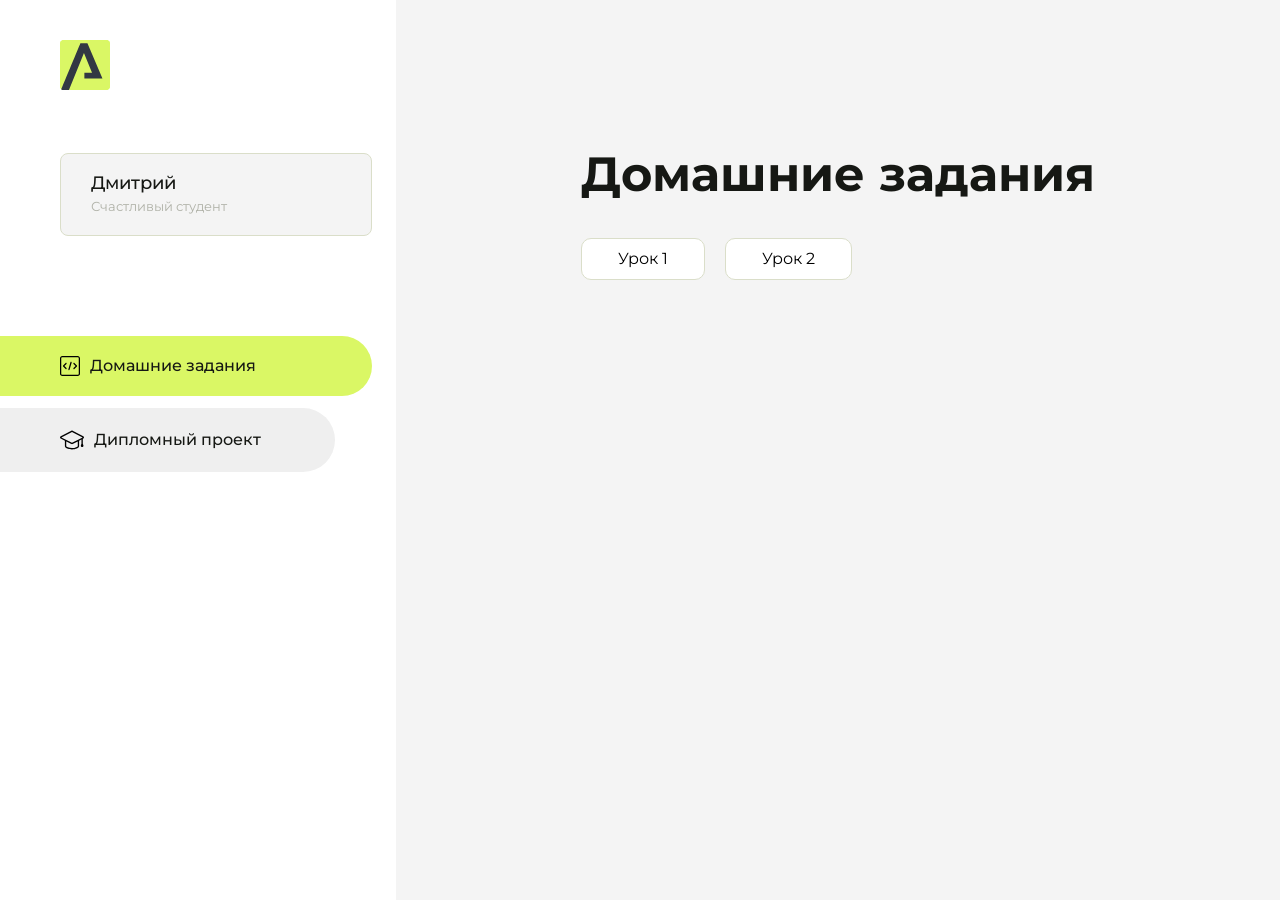
<file: index.html>
<!DOCTYPE html>
<html lang="en">
<head>
    <meta charset="UTF-8">
    <meta name="viewport" content="width=device-width, initial-scale=1.0">
    <title>Домашняя работа</title>
    <link rel="shortcut icon" href="src/logo.ico" type="image/x-icon">
    <link rel="preconnect" href="https://fonts.googleapis.com">
    <link rel="preconnect" href="https://fonts.gstatic.com" crossorigin>
    <link href="https://fonts.googleapis.com/css2?family=Montserrat:wght@400;500;700&family=Rubik:wght@500&display=swap"
          rel="stylesheet">
    <link rel="stylesheet" href="src/style.css">
</head>
<body id="body">
<div class="overlay" id="overlay"></div>
<div class="layout">
    <div class="burger" id="burger">
        <svg viewBox="0 0 24 24" fill="none" xmlns="http://www.w3.org/2000/svg">
            <g id="SVGRepo_bgCarrier" stroke-width="0"></g>
            <g id="SVGRepo_tracerCarrier" stroke-linecap="round" stroke-linejoin="round"></g>
            <g id="SVGRepo_iconCarrier">
                <path d="M4 18L20 18" stroke="#DAF765" stroke-width="2" stroke-linecap="round"></path>
                <path d="M4 12L20 12" stroke="#DAF765" stroke-width="2" stroke-linecap="round"></path>
                <path d="M4 6L20 6" stroke="#DAF765" stroke-width="2" stroke-linecap="round"></path>
            </g>
        </svg>
    </div>
    <aside class="sidebar" id="sidebar">
        <div class="sidebar__inner">
            <div class="logo">
                <svg width="50" height="50" viewBox="0 0 50 50" fill="none" xmlns="http://www.w3.org/2000/svg">
                    <g clip-path="url(#clip0_513_74730)">
                        <path d="M46.17 -0.257004H3.83C1.57281 -0.257004 -0.257 1.57281 -0.257 3.83V46.17C-0.257 48.4272 1.57281 50.257 3.83 50.257H46.17C48.4272 50.257 50.257 48.4272 50.257 46.17V3.83C50.257 1.57281 48.4272 -0.257004 46.17 -0.257004Z"
                              fill="#DAF765"/>
                        <path d="M24.375 38.4H42.461L27.441 3.1585H20.4355C20.4355 3.1585 6.7895 35.881 1.1945 49.294C2.015 50.0275 3.0945 50.257 3.6945 50.257H8.8445L23.954 13.07L32.0465 32.8285H24.375V38.4Z"
                              fill="#323843"/>
                    </g>
                    <defs>
                        <clipPath id="clip0_513_74730">
                            <rect width="50" height="50" fill="white"/>
                        </clipPath>
                    </defs>
                </svg>
            </div>
            <div class="sidebar__user">
                <div class="sidebar__name">Дмитрий</div>
                <div class="sidebar__text">Счастливый студент</div>
            </div>
            <div class="sidebar__tabs">
                <div class="sidebar__item">
                    <button class="sidebar__button active" id="tasks">
                        <svg xmlns="http://www.w3.org/2000/svg" width="20" height="20" viewBox="0 0 20 20" fill="none">
                            <g clip-path="url(#clip0_704_74543)">
                                <path d="M17.7083 20H2.29167C1.0275 20 0 18.9725 0 17.7083V2.29167C0 1.0275 1.0275 0 2.29167 0H17.7083C18.9725 0 20 1.0275 20 2.29167V17.7083C20 18.9725 18.9725 20 17.7083 20ZM2.29167 1.25C1.7175 1.25 1.25 1.7175 1.25 2.29167V17.7083C1.25 18.2825 1.7175 18.75 2.29167 18.75H17.7083C18.2825 18.75 18.75 18.2825 18.75 17.7083V2.29167C18.75 1.7175 18.2825 1.25 17.7083 1.25H2.29167Z"
                                      fill="black"/>
                                <path d="M6.04167 13.125C5.88167 13.125 5.72167 13.0642 5.6 12.9417L3.1 10.4417C2.85583 10.1975 2.85583 9.80167 3.1 9.5575L5.6 7.0575C5.84417 6.81333 6.24 6.81333 6.48417 7.0575C6.72833 7.30167 6.72833 7.6975 6.48417 7.94167L4.42583 10L6.48417 12.0583C6.72833 12.3025 6.72833 12.6983 6.48417 12.9425C6.36167 13.0642 6.20167 13.125 6.04167 13.125Z"
                                      fill="black"/>
                                <path d="M8.95833 14.1667C8.9 14.1667 8.84 14.1583 8.78167 14.1417C8.45083 14.0442 8.26083 13.6967 8.35833 13.3658L10.4417 6.28251C10.5392 5.95084 10.8892 5.76417 11.2175 5.85917C11.5483 5.95667 11.7383 6.30417 11.6408 6.63501L9.5575 13.7183C9.47833 13.9908 9.22833 14.1667 8.95833 14.1667Z"
                                      fill="black"/>
                                <path d="M13.9583 13.125C13.7983 13.125 13.6383 13.0642 13.5167 12.9417C13.2725 12.6975 13.2725 12.3017 13.5167 12.0575L15.575 9.99916L13.5167 7.94083C13.2725 7.69666 13.2725 7.30083 13.5167 7.05666C13.7608 6.81249 14.1567 6.81249 14.4008 7.05666L16.9008 9.55666C17.145 9.80083 17.145 10.1967 16.9008 10.4408L14.4008 12.9408C14.2783 13.0642 14.1183 13.125 13.9583 13.125Z"
                                      fill="black"/>
                            </g>
                            <defs>
                                <clipPath id="clip0_704_74543">
                                    <rect width="20" height="20" fill="white"/>
                                </clipPath>
                            </defs>
                        </svg>
                        <span>Домашние задания</span></button>
                </div>
                <div class="sidebar__item">
                    <button class="sidebar__button" id="diplom">
                        <svg xmlns="http://www.w3.org/2000/svg" width="24" height="24" viewBox="0 0 24 24" fill="none">
                            <g clip-path="url(#clip0_704_74553)">
                                <path d="M23.2628 10.5971C23.7176 10.365 24 9.90375 24 9.39337C24 8.883 23.7176 8.42175 23.2628 8.18962L12.6135 2.75362C12.2291 2.55824 11.7705 2.55787 11.3854 2.75399L0.736875 8.19C0.282375 8.42175 0 8.883 0 9.39337C0 9.90375 0.282375 10.365 0.736875 10.5971L4.89038 12.7177V18.2074C4.89038 19.8154 8.412 21.393 12 21.393C15.5884 21.393 19.1096 19.815 19.1096 18.2074V12.7174L21.4609 11.517V15.8017L20.901 17.2305C20.7409 17.6389 20.7934 18.0994 21.0405 18.4616C21.2876 18.8246 21.6979 19.041 22.1366 19.041C22.5754 19.041 22.9852 18.8246 23.2324 18.462C23.4795 18.099 23.532 17.6385 23.3719 17.2301L22.8124 15.8021V10.827L23.2628 10.5971ZM17.7623 18.1721C17.6198 18.6375 15.3491 20.0419 12 20.0419C8.65088 20.0419 6.38025 18.6375 6.2415 18.2074V12.3037L6.23887 12.3019C6.23812 12.057 6.1065 11.8207 5.87325 11.7019L1.3515 9.39337L12 3.95737L22.6489 9.39337L12 14.8294L5.87325 11.7019C5.54063 11.5331 4.6695 11.6674 4.5 12C4.33012 12.3322 4.55813 12.5479 4.89038 12.7177L11.3857 16.0331C11.5781 16.1314 11.7889 16.1805 12 16.1805C12.2107 16.1805 12.4222 16.1314 12.6146 16.0331L17.7593 13.407L17.7623 18.1721Z"
                                      fill="black"/>
                            </g>
                            <defs>
                                <clipPath id="clip0_704_74553">
                                    <rect width="24" height="24" fill="white"/>
                                </clipPath>
                            </defs>
                        </svg>
                        <span>Дипломный проект</span></button>
                </div>
            </div>
        </div>

    </aside>
    <div class="content">
        <div class="container">
            <div class="content__block" id="tasksBlock">
                <div class="content__title">Домашние задания</div>
                <ul class="content__list">
                    <li class="content__list-item">
                        <a href="hello-arokenru/index.html">Урок 1</a>
                    </li>
                    <li class="content__list-item">
                        <a href="lesson2/index.html">Урок 2</a>
                    </li>
                </ul>
            </div>
            <div class="content__block hidden" id="diplomBlock">
                <div class="content__title">Дипломный проект</div>
                <div class="content__list-diplom">
                    <a href="ПАПКА-С-НОМЕРОМ-УРОКА">Ссылка на ДЗ</a>
                </div>
                <div class="content__decor">
                    <div class="content__decor-text">Давай проверим, чему ты научился!</div>
                    <div class="content__decor-img">
                        <img src="src/decor.png" alt="decor">
                    </div>
                </div>
            </div>
        </div>
    </div>
</div>
<script src="src/index.js"></script>
</body>
</html>
</file>
<file: src/style.css>
*{padding: 0;margin: 0;border: 0;}
*,*:before,*:after{-webkit-box-sizing: border-box;box-sizing: border-box;}
:focus,:active{outline: none;}
a:focus,a:active{outline: none;}
nav,footer,header,aside{display: block;}
html,body{
    height:100%;width:100%;
    font-size:100%;line-height:1;-ms-text-size-adjust:100%;-moz-text-size-adjust:100%;-webkit-text-size-adjust:100%;}
input,button,textarea{font-family:inherit;}
input::-ms-clear{display: none;}
button{cursor: pointer;}
button::-moz-focus-inner{padding:0;border:0;}
a,a:visited{text-decoration: none;}
a:hover{text-decoration: none;}
ul li{list-style: none;}
img{vertical-align: top;}
h1,h2,h3,h4,h5,h6{font-size:inherit;font-weight: inherit;}
a{color:inherit;}



body {
    font-family: "Montserrat",SansSerif;
    color: black;
}

body.overflow {
    overflow: hidden;
}



.layout {
    display: -webkit-box;
    display: -ms-flexbox;
    display: flex;
    min-height: 100vh;
}

.sidebar {
    padding: 40px 24px 40px 0;
    -ms-flex-negative: 0;
    flex-shrink: 0;
    background-color: white;
}



.content {
    -webkit-box-flex: 1;
    -ms-flex-positive: 1;
    flex-grow: 1;
    background-color: #F4F4F4;
}

.container {
    display: -webkit-box;
    display: -ms-flexbox;
    display: flex;
    -webkit-box-orient: vertical;
    -webkit-box-direction: normal;
    -ms-flex-direction: column;
    flex-direction: column;
    -webkit-box-pack: center;
    -ms-flex-pack: center;
    justify-content: center;
    -webkit-box-align: center;
    -ms-flex-align: center;
    align-items: center;
    padding: 150px 60px 80px 60px;
}


.logo {
    margin-left: 60px;
    margin-bottom: 60px;
}

.sidebar__user {
    background-color: #F4F4F4;
    padding: 20px 30px;
    margin-left: 60px;
    margin-bottom: 100px;
    border-radius: 8px;
    border: 1px solid #DADEC9;
}

.sidebar__name {
    color:#161814;
    font-size: 18px;
    font-weight: 500;
    margin-bottom: 6px;
}

.sidebar__text {
    color: #AFB1A7;
    font-size: 13px;
    font-weight: 400;
    line-height: 130%; /* 16.9px */
}

.sidebar__item {
    width: 372px;
}

.sidebar__button {
    display: -webkit-box;
    display: -ms-flexbox;
    display: flex;
    -webkit-box-align: center;
    -ms-flex-align: center;
    align-items: center;
    gap: 10px;
    padding: 20px 60px;
    margin-bottom: 12px;
    border-radius: 0px 100px 100px 0px;
    -webkit-transition: all .5s;
    -o-transition: all .5s;
    transition: all .5s;
    cursor: pointer;
    width: 90%;
    color:#161814;
    font-size: 16px;
    font-weight: 500;
}

.sidebar__button.active , .sidebar__button:hover {
    width: 100%;
    background-color: #DAF765;
}


.content__title {
    color: #161814;
    font-size: 48px;
    font-weight: 700;
    margin-bottom: 40px;
}

.content__list {
    display: -webkit-box;
    display: -ms-flexbox;
    display: flex;
    -webkit-box-align: center;
    -ms-flex-align: center;
    align-items: center;
    -ms-flex-wrap: wrap;
    flex-wrap: wrap;
    gap: 20px;
}



.content__list-item  {
    cursor: pointer;
    padding: 12px 18px;
    background-color: #fff;
    border-radius: 10px;
    border: 1px solid #DADEC9;
    -webkit-transition: all .3s;
    -o-transition: all .3s;
    transition: all .3s;
}

.content__list-item:hover,.content__list-diplom:hover {
    background-color: #AFB1A7;
}

li a {
    padding: 12px 18px;

}


.content__list-diplom {
    -webkit-transition: all .3s;
    -o-transition: all .3s;
    transition: all .3s;
    display: inline-block;
    padding: 12px 18px;
    background-color: #fff;
    border-radius: 10px;
    border: 1px solid #DADEC9;
}

.content__decor {
    display: -webkit-box;
    display: -ms-flexbox;
    display: flex;
    -webkit-box-align: center;
    -ms-flex-align: center;
    align-items: center;
}

.content__decor-text {
    color:#BEDD44;
    font-size: 36px;
    font-weight: 700;
    line-height: 110%; /* 39.6px */
}

.content__block {
    max-width: 1200px;
}

.content__block.hidden {
    display: none;
}

.content__decor-img img{
    width: 100%;
}

.burger {
    display: none;
    padding: 5px;
    position: fixed;
    top: 3%;
    right: 7%;
    width: 40px;
    height: 40px;
    background-color: #161814;
    border-radius: 50%;
    z-index: 10;
    border: 1px solid #DAF765;
}

@media (max-width: 768px) {
    .burger {
        display: block;
    }

    .sidebar {
        -webkit-transition: all .3s;
        -o-transition: all .3s;
        transition: all .3s;
        -webkit-transform: translateX(-100%);
        -ms-transform: translateX(-100%);
        transform: translateX(-100%);
        position: fixed;
        top: 0;
        left: 0;
        bottom: 0;
        z-index: 5;
    }

    .sidebar.show {
        -webkit-transform: translateX(0%);
        -ms-transform: translateX(0%);
        transform: translateX(0%);
    }

    .overlay {
        opacity: 0;
        pointer-events: none;
        -webkit-transition: all .3s;
        -o-transition: all .3s;
        transition: all .3s;
        position: absolute;
        top: 0;
        right: 0;
        left: 0;
        bottom: 0;
        z-index: 3;
        background-color: #000000e0;
    }

    .overlay.show {
        opacity: 1;
        pointer-events: all;
    }

    .container {
        padding: 40px 20px;
        min-height: 100%;
    }

    .content__decor {
        margin-top: 20px;
        -webkit-box-orient: vertical;
        -webkit-box-direction: normal;
        -ms-flex-direction: column;
        flex-direction: column;
    }
}

@media (max-width: 400px) {
    .sidebar__user {
        margin-left: 0;
    }
}
</file>
